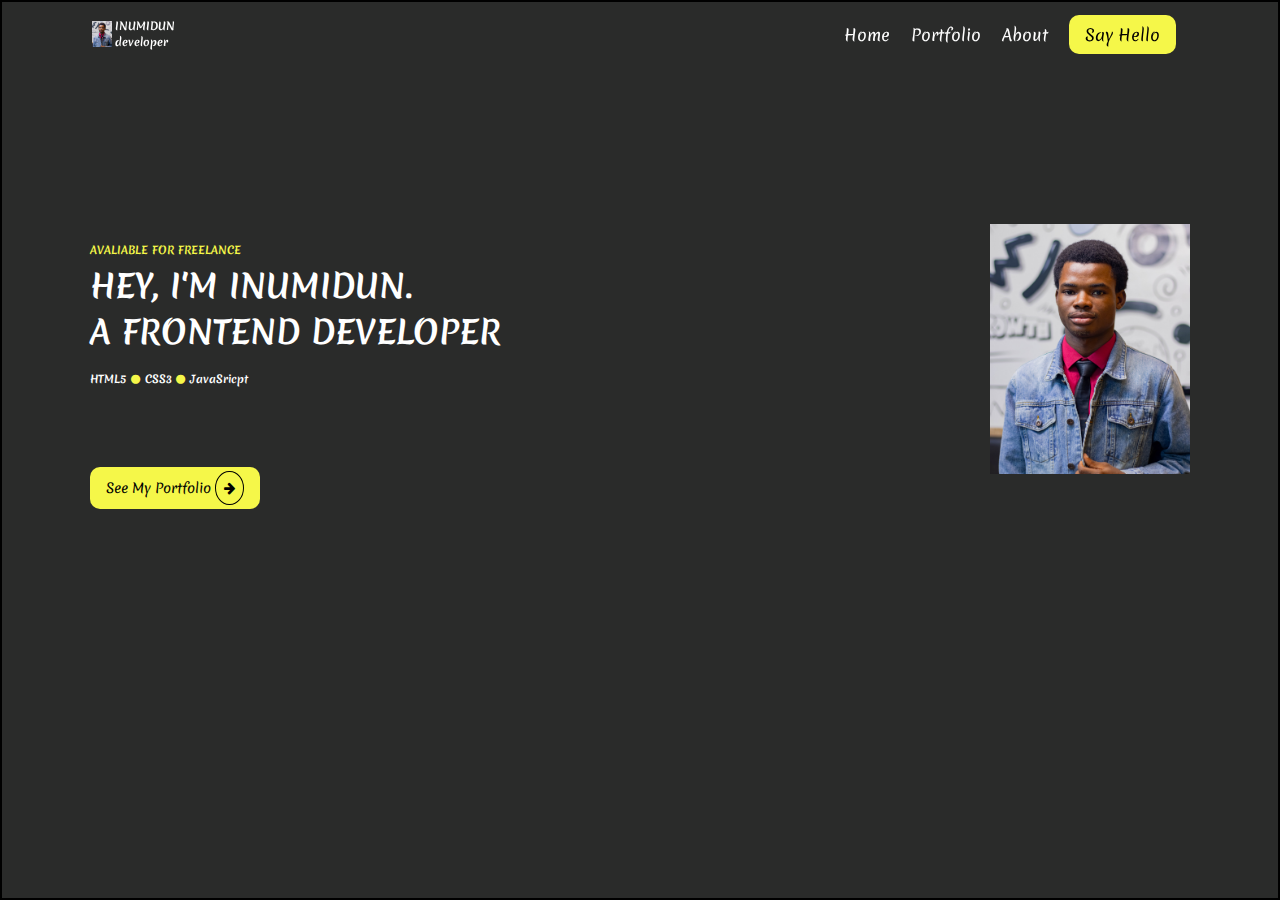
<file: index.html>
<!DOCTYPE html>
<html lang="en">
<head>
    <meta charset="UTF-8">
    <meta name="viewport" content="width=device-width, initial-scale=1.0">
    <title>Home</title>
    <link rel="stylesheet" href="https://cdnjs.cloudflare.com/ajax/libs/font-awesome/4.7.0/css/font-awesome.min.css">
    <link rel="stylesheet" href="./style.css">
</head>
<body>
    <header>
        <!-- nav bar -->
        <nav>
            <div class="nav genLayout">
            <div class="imgIsrael">
                <img src="./image/me.jpg" alt="profile picture" width="20px">
                <div class="name">
                    <h6>INUMIDUN</h6>
                    <h6>developer</h6>
                </div>
            </div>

            <!-- humburger bar -->
             <label for="toggle" class="hamburger">&#9776;</label>
          <input type="checkbox"id="toggle"/>

            <div class="navRight">
                <a href="./index.html">Home</a>
                <a href="./portfolio.html">Portfolio</a>
                <a href="./about.html">About</a>
                <a href="./contact.html"><span>Say Hello</span></a>
            </div>
            </div>
        </nav>


        <div class="main genLayout">
            <div class="main2">
                <div class="freelance">
                <h6>avaliable for freelance</h6>
            </div>

            <div class="mainCon">
                <h1>hey, i'm inumidun.  <br>a frontend developer</h1>
            </div>

            <div class="tools">
                <h6>HTML5</h6>
                <h6><span><i class="fa fa-circle" aria-hidden="true"></i></span></h6>
                <h6>CSS3</h6>
                <h6><span><i class="fa fa-circle" aria-hidden="true"></i></span></h6>
                <h6>JavaSricpt</h6>
            </div>

            <div class="portfolioButt">
                <a href="./portfolio.html"><button>see my portfolio <span><i class="fa fa-arrow-right" aria-hidden="true"></i></span></button></a>
            </div>

            </div>
            <div class="profileImg">
                <img src="./image/me.jpg" alt="jiggy" width="200px">
            </div>
        </div>
    </header>



</body>
</html>
</file>
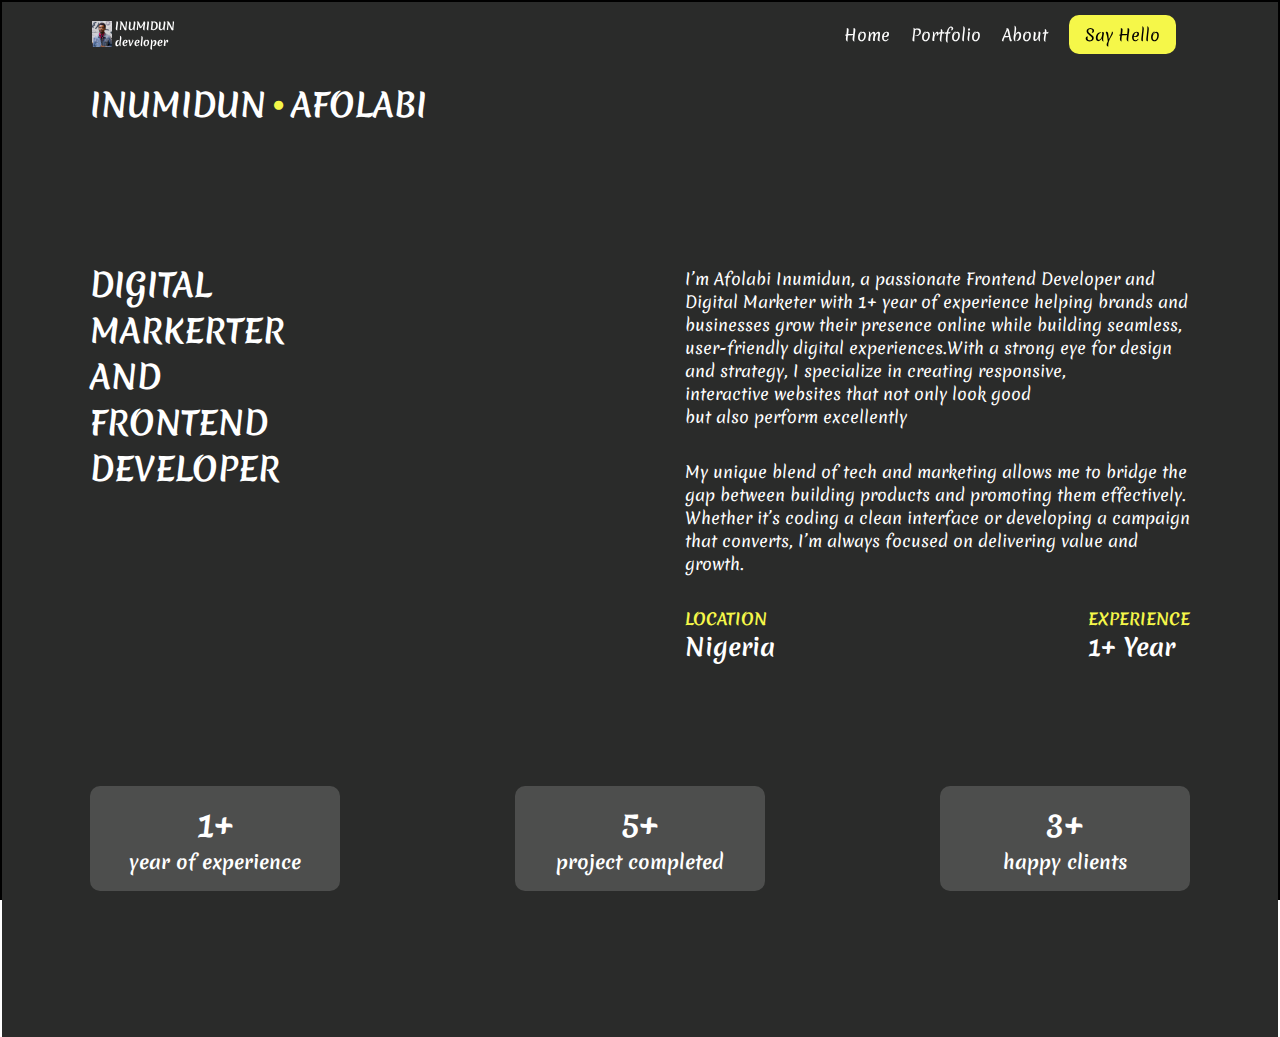
<file: about.html>
<!DOCTYPE html>
<html lang="en">
<head>
    <meta charset="UTF-8">
    <meta name="viewport" content="width=device-width, initial-scale=1.0">
    <title>About</title>
     <link rel="stylesheet" href="https://cdnjs.cloudflare.com/ajax/libs/font-awesome/4.7.0/css/font-awesome.min.css">
    <link rel="stylesheet" href="./style.css">
</head>
<body>
    <header>
        <div class="header">
         <!-- nav bar -->
        <nav>
            <div class="nav genLayout">
            <div class="imgIsrael">
                <img src="./image/me.jpg" alt="profile picture" width="20px">
                <div class="name">
                    <h6>INUMIDUN</h6>
                    <h6>developer</h6>
                </div>
            </div>

            <!-- humburger bar -->
             <label for="toggle" class="hamburger">&#9776;</label>
          <input type="checkbox"id="toggle"/>

            <div class="navRight">
                <a href="./index.html">Home</a>
                <a href="./portfolio.html">Portfolio</a>
                <a href="./about.html">About</a>
                <a href="./contact.html"><span>Say Hello</span></a>
            </div>
            </div>
        </nav>


        <div class="Myname genLayout">
            <h1>INUMIDUN</h1>
            <h6><span><i class="fa fa-circle" aria-hidden="true"></i></span></h6>
            <h1>AFOLABI</h1>
        </div>

        <div class="about genLayout">
            <h1>digital markerter and <br>frontend developer</h1>

            <div class="aboutCon">
                <p>I’m Afolabi Inumidun, a passionate Frontend Developer and Digital Marketer with 1+ year of experience helping brands and businesses grow their presence online while building seamless, <br>user-friendly digital experiences.With a strong eye for design and strategy, I specialize in creating responsive, <br>interactive websites that not only look good <br>but also perform excellently</p>
                <p>My unique blend of tech and marketing allows me to bridge the gap between building products and promoting them effectively. Whether it’s coding a clean interface or developing a campaign that converts, I’m always focused on delivering value and growth.</p>


                <div class="aboutCon2">
                    <div class="location">
                        <h4><span>location</span></h4>
                        <h2>nigeria</h2>
                    </div>
                    <div class="experience">
                        <h4><span>experience</span></h4>
                        <h2>1+ year</h2>
                    </div>
                </div>
            </div>
        </div>

        <div class="aboutCon3 genLayout">
            <div class="year">
                <h1>1+</h1>
                <h3>year of experience</h3>
            </div>
            <div class="projects">
                <h1>5+</h1>
                <h3>project completed</h3>
            </div>
            <div class="clients">
                <h1>3+</h1>
                <h3>happy clients</h3>
            </div>
        </div>
        </div>
    </header>
</body>
</html>
</file>
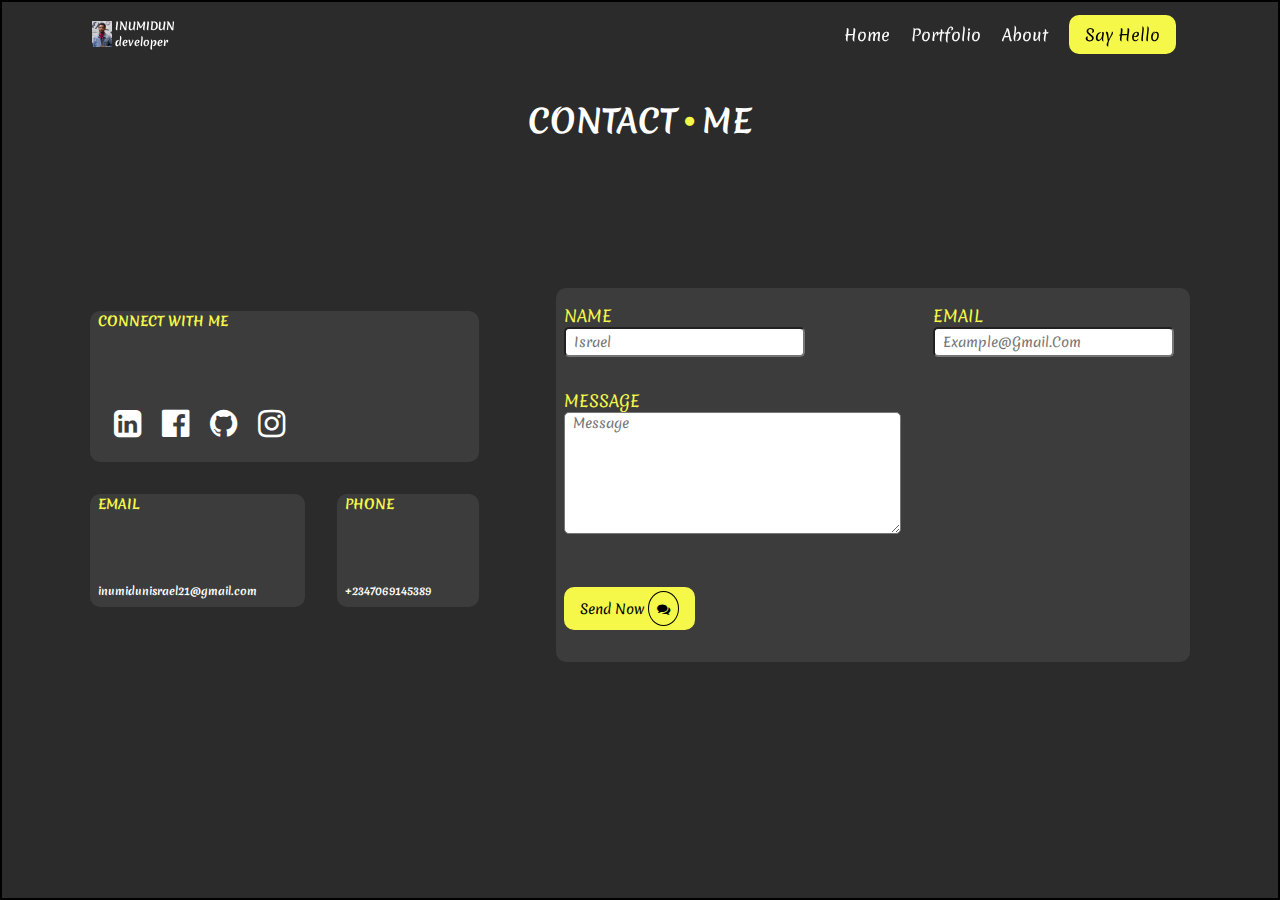
<file: contact.html>
<!DOCTYPE html>
<html lang="en">
<head>
    <meta charset="UTF-8">
    <meta name="viewport" content="width=device-width, initial-scale=1.0">
    <title>Say Hello</title>
    <link rel="stylesheet" href="https://cdnjs.cloudflare.com/ajax/libs/font-awesome/4.7.0/css/font-awesome.min.css">
    <link rel="stylesheet" href="./style.css">
</head>
<body>
    <header>
        <!-- nav bar -->
        <nav>
            <div class="nav genLayout">
            <div class="imgIsrael">
                <img src="./image/me.jpg" alt="profile picture" width="20px">
                <div class="name">
                    <h6>INUMIDUN</h6>
                    <h6>developer</h6>
                </div>
            </div>

            <!-- humburger bar -->
             <label for="toggle" class="hamburger">&#9776;</label>
          <input type="checkbox"id="toggle"/>

            <div class="navRight">
                <a href="./index.html">Home</a>
                <a href="./portfolio.html">Portfolio</a>
                <a href="./about.html">About</a>
                <a href="./contact.html"><span>Say Hello</span></a>
            </div>
            </div>
        </nav>

        <div class="contact genLayout">
            <h1>contact</h1>
            <h6><span><i class="fa fa-circle" aria-hidden="true"></i></span></h6>
            <h1>me</h1>
        </div>

        <div class="connect genLayout">
            <div class="me">
               <div class="connectMe">
                <h5><span>connect with me</span></h5><br><br><br>
                <a href="https://www.linkedin.com/in/israel-inumidun-5064a1348/"><span><i class="fa fa-linkedin-square" aria-hidden="true"></i></span></a>
                <a href="https://web.facebook.com/inumi.dun.566/"><span><i class="fa fa-facebook-official" aria-hidden="true"></i></span></a>
                <a href="https://github.com/Inumidun04"><span><i class="fa fa-github" aria-hidden="true"></i></span></a>
                <a href="https://www.instagram.com/inumidunde_/"><span><i class="fa fa-instagram" aria-hidden="true"></i></span></a>
            </div>
            <div class="EP">
                <div class="email">
                <h5><span>email</span></h5><br><br><br>
                <h6>inumidunisrael21@gmail.com</h6>
            </div>

            <div class="phone">
                <h5><span>phone</span></h5><br><br><br>
                <h6>+2347069145389</h6>
            </div>
            </div>
            </div>
            

            <form>
                <div class="form">
                    <div class="nameF">
                    <label>name</label><br>
                    <input type="text" placeholder="israel">
                </div>
                <div class="emailF">
                    <label>email</label><br>
                    <input type="text" placeholder="example@gmail.com">
                </div>
                </div>

                <div class="messageF">
                    <label>message</label><br>
                    <textarea placeholder="message"></textarea>
                </div>

                <button>Send Now <span><i class="fa fa-comments" aria-hidden="true"></i></span></button>
            </form>
        </div>



    </header>
</body>
</html>
</file>
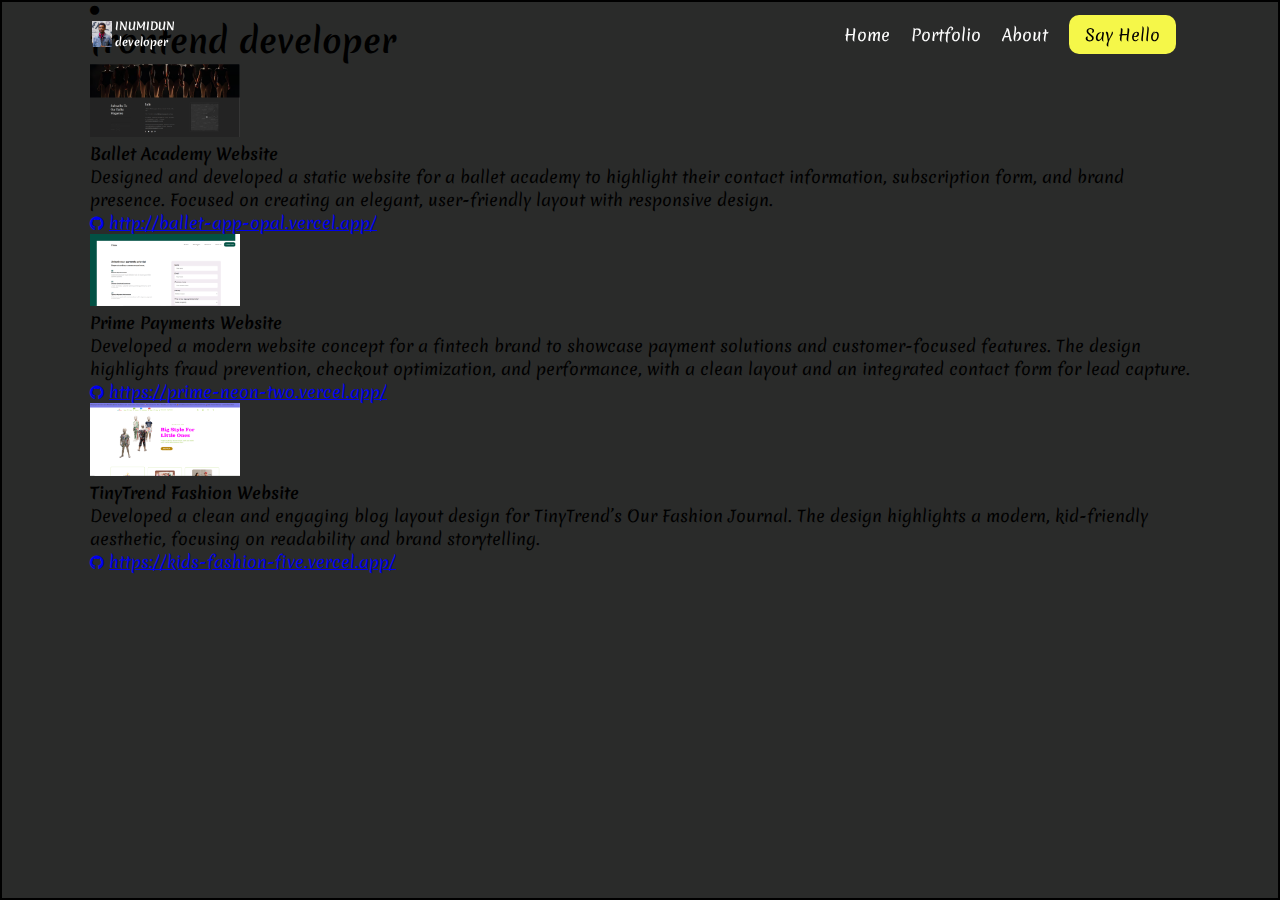
<file: portfolio.html>
<!DOCTYPE html>
<html lang="en">
<head>
    <meta charset="UTF-8">
    <meta name="viewport" content="width=device-width, initial-scale=1.0">
    <title>Portfolio</title>
     <link rel="stylesheet" href="https://cdnjs.cloudflare.com/ajax/libs/font-awesome/4.7.0/css/font-awesome.min.css">
    <link rel="stylesheet" href="./style.css">
</head>
<body>
    <header>
        <!-- nav bar -->
        <nav>
            <div class="nav genLayout">
            <div class="imgIsrael">
                <img src="./image/me.jpg" alt="profile picture" width="20px">
                <div class="name">
                    <h6>INUMIDUN</h6>
                    <h6>developer</h6>
                </div>
            </div>

            <!-- humburger bar -->
             <label for="toggle" class="hamburger">&#9776;</label>
          <input type="checkbox"id="toggle"/>

            <div class="navRight">
                <a href="./index.html">Home</a>
                <a href="./portfolio.html">Portfolio</a>
                <a href="./about.html">About</a>
                <a href="./contact.html"><span>Say Hello</span></a>
            </div>
            </div>
        </nav>


         <section>
        <div class="secOne genLayout">
            <div class="frontend">
                <h6><span><i class="fa fa-circle" aria-hidden="true"></i></span></h6>
                <h1>frontend developer</h1>
            </div>

            <div class="portfolio">
                <div class="ballet">
                    <div class="img">
                        <img src="./image/ballet.PNG" alt="Ballet" width="150px">
                    <h4>Ballet Academy Website</h4>
                    </div>
                    <div class="balletCon">
                        <p>Designed and developed a static website for a ballet academy to highlight their contact information, subscription form, and brand presence. Focused on creating an elegant, user-friendly layout with responsive design.</p>
                        <a href="https://github.com/Inumidun04/balletApp"><span><i class="fa fa-github" aria-hidden="true"></i></span></a>
                        <a href="http://ballet-app-opal.vercel.app/">http://ballet-app-opal.vercel.app/</a>
                    </div>
                </div>
                <div class="ballet">
                     <div class="img">
                        <img src="./image/prime.PNG" alt="Ballet" width="150px">
                    <h4>Prime Payments Website</h4>
                    </div>
                    <div class="balletCon">
                        <p>Developed a modern website concept for a fintech brand to showcase payment solutions and customer-focused features. The design highlights fraud prevention, checkout optimization, and performance, with a clean layout and an integrated contact form for lead capture.</p>
                        <a href="https://github.com/Inumidun04/Prime"><span><i class="fa fa-github" aria-hidden="true"></i></span></a>
                        <a href="https://prime-neon-two.vercel.app/">https://prime-neon-two.vercel.app/</a>
                    </div>
                </div>
                <div class="ballet">
                    <div class="img">
                        <img src="./image/kidsFashion.PNG" alt="Ballet" width="150px">
                    <h4>TinyTrend Fashion Website</h4>
                    </div>
                    <div class="balletCon">
                        <p>Developed a clean and engaging blog layout design for TinyTrend’s Our Fashion Journal. The design highlights a modern, kid-friendly aesthetic, focusing on readability and brand storytelling.</p>
                        <a href="https://github.com/Inumidun04/KidsFashion"><span><i class="fa fa-github" aria-hidden="true"></i></span></a>
                        <a href="https://kids-fashion-five.vercel.app/">https://kids-fashion-five.vercel.app/</a>
                    </div>
                </div>
            </div>
        </div>
    </section>
    </header>
</body>
</html>
</file>
<file: style.css>
@import url('https://fonts.googleapis.com/css2?family=Merienda:wght@300..900&display=swap');

*{
    margin: 0;
    padding: 0%;
    box-sizing: border-box;
    font-family: "Merienda", cursive;
}

.genLayout{
    max-width: 1100px;
    margin: auto;
}

nav{
    position: fixed;
    width: 100%;
    z-index: 1;
}

header{
    border: 2px solid;
    height: 100vh;
    width: 100%;
    background-color: #2A2B2A;
}
.imgIsrael{
    display: flex;
    align-items: center;
    gap: .2rem;
}

.hamburger, #toggle{
 display: none;
}
   
    

.name{
    color: #fff;
}

.nav{
    padding-block: 1rem;
    display: flex;
    align-items: center;
    justify-content: space-between;
}
.navRight > a{
    color: #fff;
    text-decoration: none;
    padding-right: 1rem;
}
.navRight>a>span{
    padding: .5rem 1rem;
    background-color: #F5F749;
    color: black;
    border-radius: 10px;
}

.freelance{
    color: #F5F749;
    /* text-align: center; */
    padding-top: 10rem;
    text-transform: uppercase;

}

.main{
    padding-top: 5rem;
    display: flex;
    align-items: center;
    justify-content: space-between;
}

.profileImg > img{
   margin-top: 7rem;
}

.mainCon{
    color: #fff;
    /* text-align: center; */
    text-transform: uppercase;
    padding-top: .3rem;
}

.tools{
    display: flex;
    align-items: center;
    color: #fff;
    gap: .3rem;
    /* margin-left: 33rem; */
    padding-top: 1rem;
}

.tools>h6>span{
    color: #F5F749;
}

.portfolioButt{
    padding-top: 5rem;
    /* text-align: center; */
}

button{
    border: none;
    padding: .7rem 1rem;
    text-transform: capitalize;
    color: black;
    background-color: #F5F749;
    border-radius: 10px;
}

button>span{
    border: 1px solid ;
    border-radius: 100%;
    padding: .4rem .5rem;
}

.Myname{
    display: flex;
    align-items: center;
    color: #fff;
    padding-top: 5rem;
    gap: .5rem;
    padding-bottom: 1rem;
}
.header{
    height: 115vh;
    background-color: #2A2B2A;
}

.Myname>h6>span{
    color: #F5F749;
}

.about{
    display: flex;
    align-items: center;
    justify-content: center;
    gap: 25rem;
    padding-top: 5rem;
    padding-bottom: 2rem;
    height: 50vh;
}

.about>h1{
    text-transform: uppercase;
    color: #fff;
    padding-bottom: 2rem;
}

.aboutCon{
    padding-top: 9rem;
    color: #fff;
}
.aboutCon>p{
    margin-bottom: 2rem;
}

.aboutCon2{
    display: flex;
    align-items: center;
    justify-content: space-between;
}

.location>h4>span{
    text-transform: uppercase;
    color: #F5F749;

}
.experience>h4>span{
    text-transform: uppercase;
    color: #F5F749;

}

.location>h2{
    text-transform: capitalize;
}
.experience>h2{
    text-transform: capitalize;
}

.aboutCon3{
    display: flex;
    align-items: center;
    justify-content: space-between;
    padding-top: 12rem;
    color: #fff;
    
}

.year{
    width: 250px;
    padding-block: 1rem;
    text-align: center;
    background-color: #4d4e4d;
    border-radius: 10px;

}
.projects{
    width: 250px;
    padding-block: 1rem;
    text-align: center;
    background-color: #4d4e4d;
    border-radius: 10px;

}
.clients{
    width: 250px;
    padding-block: 1rem;
    text-align: center;
    background-color: #4d4e4d;
    border-radius: 10px;

}

.contact{
    padding-top: 6rem;
    display: flex;
    align-items: center;
    justify-content: center;
    text-align: center;
    text-transform: uppercase;
    color: #fff;
    gap: .5rem;
}

.contact>h6>span{
    color: #F5F749;
}

.connect{
    /* border: 2px solid; */
    display: flex;
    align-items: center;
    justify-content: space-between;
    padding-top: 3rem;
    margin-top: 6rem;
}

.EP{
    display: flex;
    align-items: center;
    gap: 2rem;
    padding-top: 2rem;
    padding-bottom: 2rem;
    /* justify-content: center; */

}
.connectMe{
    /* border: 2px solid; */
    padding-bottom: 1rem;
    background-color: #3b3c3b;
    padding-left: .5rem;
    border-radius: 10px;

}

.connectMe>h5>span{
    text-transform: uppercase;
    color: #F5F749;
}
.connectMe>a{
    text-decoration: none;
    color: #fff;

}

.email{
    /* border: 2px solid; */
    padding-left: .5rem;
    background-color: #3b3c3b;
    border-radius: 10px;
    padding-right: 3rem;
    padding-bottom: .5rem;
    color: #fff;
}
.phone{
    /* border: 2px solid; */
    padding-left: .5rem;
    background-color: #3b3c3b;
    border-radius: 10px;
    padding-right: 3rem;
    padding-bottom: .5rem;
    color: #fff;
}

.email>h5>span{
    color: #F5F749;
    text-transform: uppercase;
    padding-top: 2rem;
}
.phone>h5>span{
    color: #F5F749;
    text-transform: uppercase;
}
form{
    /* border: 2px solid; */
    padding-bottom: 2rem;
    /* margin-bottom: 4,5rem; */
    padding-left: .5rem;
    padding-right: 1rem;
    background-color: #3b3c3b;
    border-radius: 10px;
    padding-top: 1rem;
}

.form{
    display: flex;
    align-items: center;
    gap: 1rem;
}
.nameF{
    padding-right: 7rem;

}
.nameF>label{
    color: #F5F749;
    text-transform: uppercase;
    padding-bottom: 1rem;
}
.emailF>label{
    color: #F5F749;
    text-transform: uppercase;
    padding-bottom: 1rem;
}

input{
    padding-right: 4rem;
    padding-block: .2rem;
    border-radius: 5px;
}
input::placeholder{
    padding-left: .5rem;
    text-transform: capitalize;
}
.messageF{
padding-top: 2rem;
}
.messageF>label{
    color: #F5F749;
    text-transform: uppercase;
}
textarea{
    padding-bottom: 5rem;
    padding-right: 10rem;
    border-radius: 5px;
}

textarea::placeholder{
    text-transform: capitalize;
    padding-left: .5rem;
}
form > button{
    margin-top: 3rem;
}

.connectMe>a>span{
    font-size: 2rem;
    padding-left: 1rem;
}



@media (min-width:320px) and (max-width:500px){

    .nav{
        width: calc(100% - 40px);
        margin: auto;
    }

    .hamburger{
        display: block;
        font-size: 1.5rem;
        color: #fff;
    }

    #toggle:checked + .navRight{
        display: block;
        transform: none;
    }

    .navRight{
        display: none;
        position: absolute;
        width: 85%;
        padding: 1.4rem 1rem;
        top: 3rem;
        right: 3px;
        z-index: 1;
        background-color: dimgray;
        opacity: 0.8;
        border-bottom: 4px solid #fff;
        transform: translate(100% 0);
        transition: transform 0.5s cubic-bezier(0.077, 0.2, 0.05, 1);
        /* display: flex;
        flex-direction: column; */
    }

    .tools{
        width: calc(100% - 40px);
        margin: auto;
        padding-left: 6.5rem;
    }

.navRight>a{
    display: flex;
    flex-direction: column;
    padding: 1rem 3rem;
    margin: auto;
}
.header{
    background-color: #2d2e2d;
    height: 185vh;
    width: 100%;
}

.main{
    flex-direction: column;
    background-color: #2A2B2A;
    height: 130vh;
    width: 100%;
}

.profileImg>img{
    padding-bottom: 2rem;
}

.freelance{
    text-align: center;
}
.mainCon>h1{
    text-align: center;
}
.portfolioButt{
    text-align: center;
}
.Myname{
    width: calc(100% - 40px);
    font-size: .5rem;
}

.about{
    width: calc(100% - 40px);
    flex-direction: column;
    gap: 0;
    padding-top: 25rem;

}

.about>h1{
    padding-top: 6rem;
    font-size: 1.7rem;
}
.aboutCon2{
    font-size: .7rem;
    padding-top: 2rem;
}

.aboutCon3{
    width: calc(100% - 40px);
    padding-top: 35rem;
    font-size: 1rem;
    gap: 1rem;
    margin: auto;
}

.connect{
    /* width: calc(100% - 40px); */
    flex-direction: column;
    height: 185vh;
    gap: 0;
    background-color: #2d2e2d;
}

.me{
    /* width: calc(100% - 40px); */
    /* margin: auto; */
    font-size: 1.9rem;
}

.EP{
    display: grid;
    grid-template-columns: 1fr;
}

form{
    width: calc(100% - 40px);
    font-size: 1rem;
}

.form{
    display: grid;
    grid-template-columns: 1fr;
}
}
</file>
